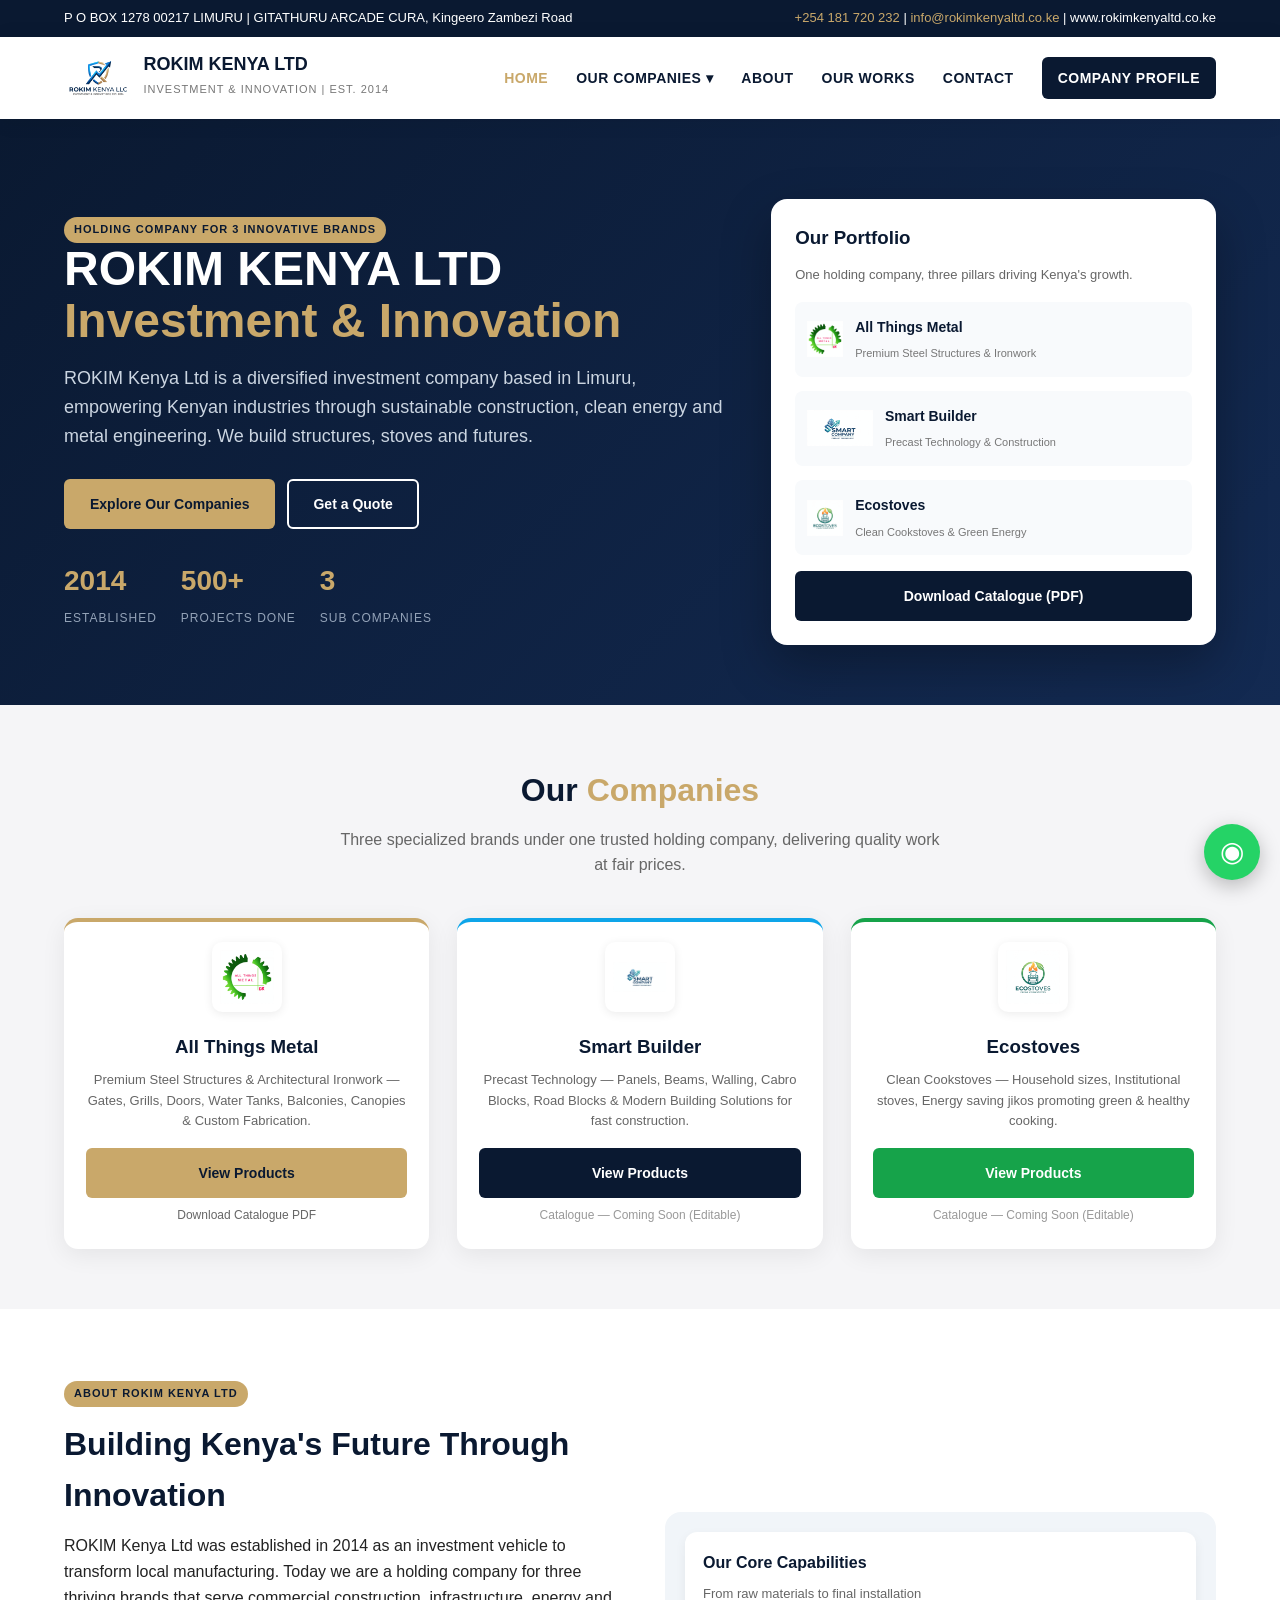
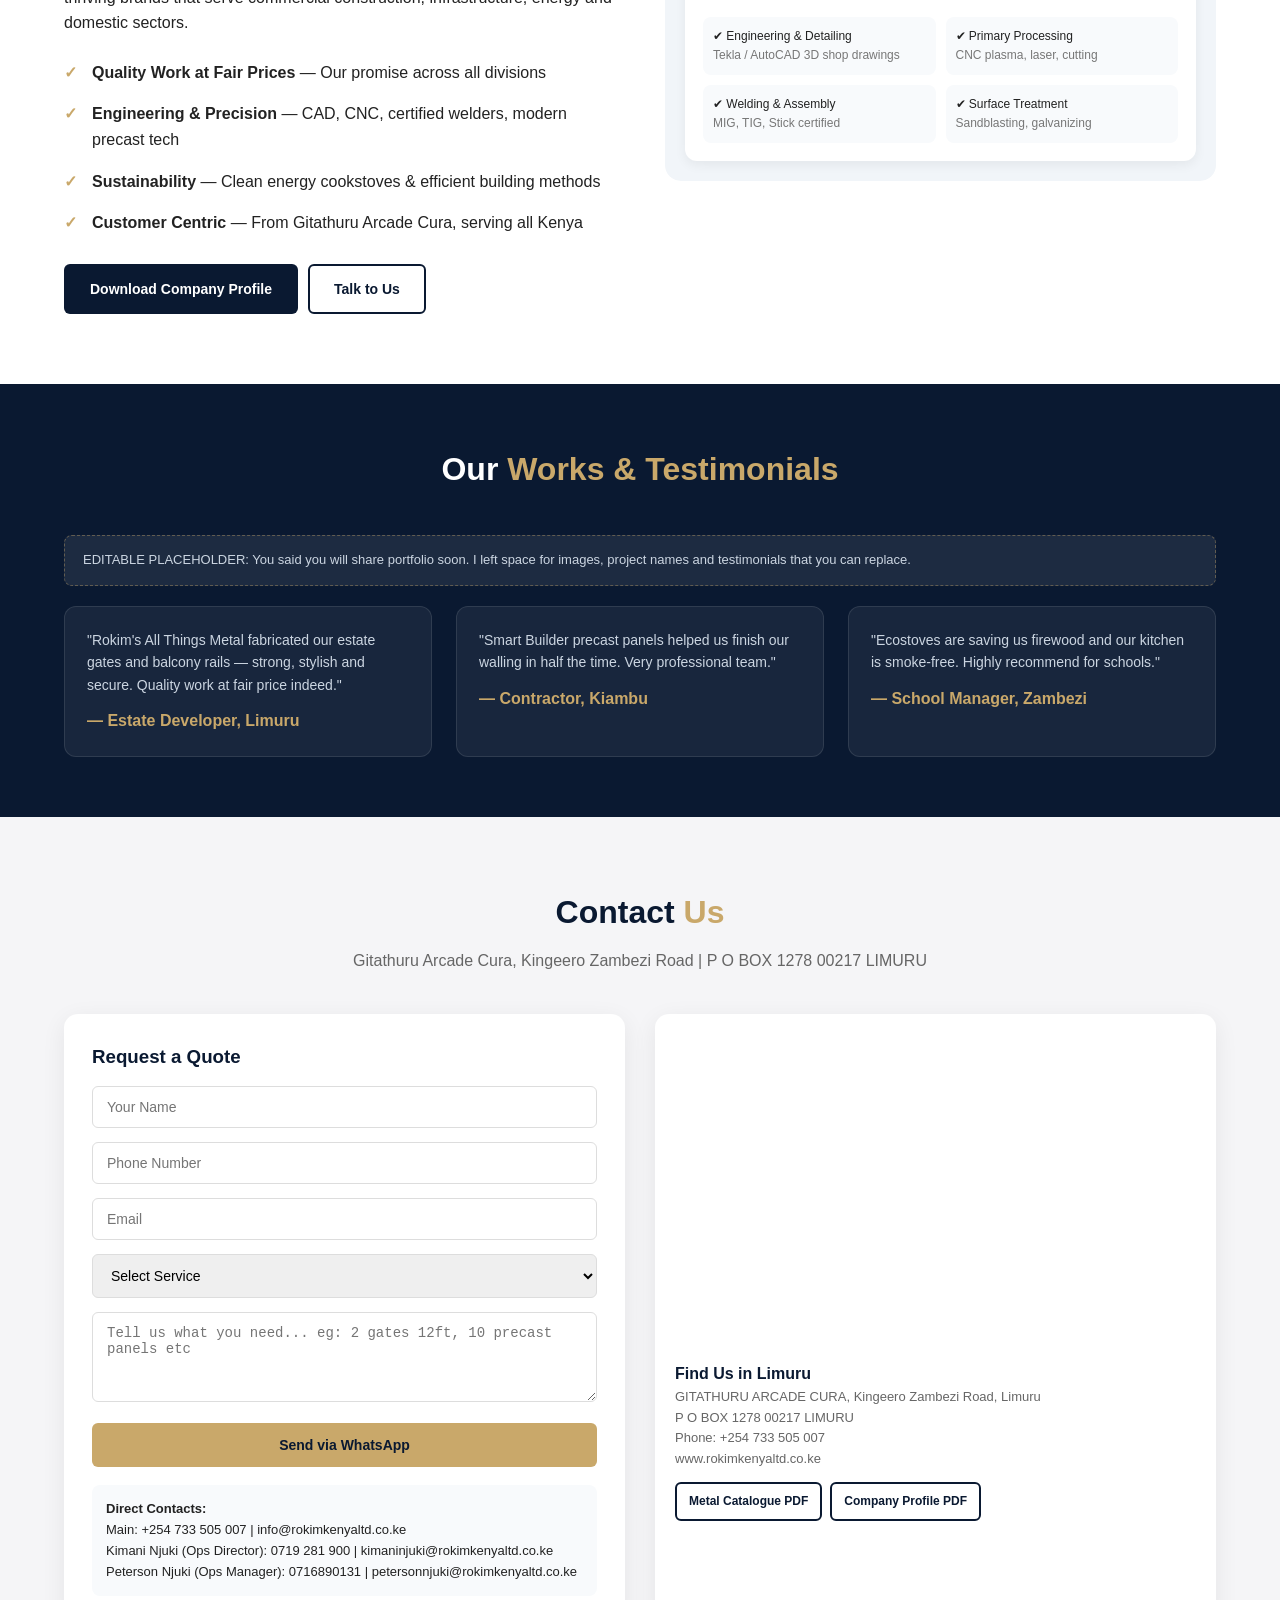
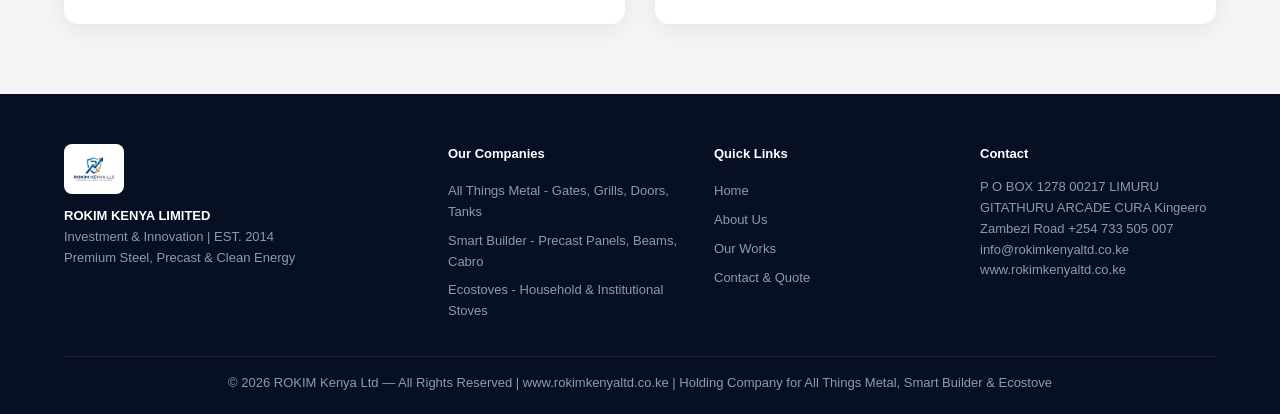
<file: index.html>
<!DOCTYPE html>
<html lang="en">
<head>
<meta charset="UTF-8">
<meta name="viewport" content="width=device-width, initial-scale=1.0">
<title>ROKIM KENYA LTD - Investment & Innovation | Holding Company</title>
<meta name="description" content="ROKIM Kenya Ltd is a diversified investment company based in Limuru, empowering Kenyan industries through sustainable construction, clean energy and metal engineering.">
<link rel="stylesheet" href="css/style.css">
</head>
<body>

<div class="top-bar">
  <div class="container">
    <div>P O BOX 1278 00217 LIMURU | GITATHURU ARCADE CURA, Kingeero Zambezi Road</div>
    <div><a href="tel:+254181720232">+254 181 720 232</a> | <a href="mailto:info@rokimkenyaltd.co.ke">info@rokimkenyaltd.co.ke</a> | www.rokimkenyaltd.co.ke</div>
  </div>
</div>

<header>
  <div class="container navbar">
    <a class="logo" href="index.html">
      <img src="assets/logos/rokim-main.png" alt="ROKIM Kenya Ltd">
      <div class="logo-text">
        <strong>ROKIM KENYA LTD</strong>
        <span>INVESTMENT & INNOVATION | EST. 2014</span>
      </div>
    </a>
    <div class="hamburger">☰</div>
    <ul class="nav-links">
      <li><a href="index.html" class="active">Home</a></li>
      <li class="dropdown"><a href="#">Our Companies ▾</a>
        <div class="dropdown-menu">
          <a href="all-things-metal.html">All Things Metal</a>
          <a href="smart-builder.html">Smart Builder - Precast</a>
          <a href="ecostoves.html">Ecostoves - Clean Energy</a>
        </div>
      </li>
      <li><a href="#about">About</a></li>
      <li><a href="#works">Our Works</a></li>
      <li><a href="#contact">Contact</a></li>
      <li><a href="assets/Rokim_Company_Profile.pdf" target="_blank" class="btn btn-navy" style="padding:8px 14px; color:#fff">Company Profile</a></li>
    </ul>
  </div>
</header>

<section class="hero">
  <div class="container hero-grid">
    <div>
      <span class="badge">Holding Company for 3 Innovative Brands</span>
      <h1>ROKIM KENYA LTD<br><span>Investment & Innovation</span></h1>
      <p>ROKIM Kenya Ltd is a diversified investment company based in Limuru, empowering Kenyan industries through sustainable construction, clean energy and metal engineering. We build structures, stoves and futures.</p>
      <div style="display:flex; gap:12px; flex-wrap:wrap">
        <a href="#companies" class="btn btn-gold">Explore Our Companies</a>
        <a href="#contact" class="btn btn-outline" style="border-color:#fff; color:#fff">Get a Quote</a>
      </div>
      <div class="hero-stats">
        <div class="stat"><strong>2014</strong><span>Established</span></div>
        <div class="stat"><strong>500+</strong><span>Projects Done</span></div>
        <div class="stat"><strong>3</strong><span>Sub Companies</span></div>
      </div>
    </div>
    <div class="hero-card">
      <h3>Our Portfolio</h3>
      <p style="font-size:13px; color:#666; margin-bottom:16px">One holding company, three pillars driving Kenya's growth.</p>
      <div style="display:flex; flex-direction:column; gap:14px">
        <div style="display:flex; align-items:center; gap:12px; background:#f8fafc; padding:12px; border-radius:8px"><img src="assets/logos/all-things-metal.png" style="height:36px"><div><strong style="font-size:14px">All Things Metal</strong><br><span style="font-size:11px; color:#777">Premium Steel Structures & Ironwork</span></div></div>
        <div style="display:flex; align-items:center; gap:12px; background:#f8fafc; padding:12px; border-radius:8px"><img src="assets/logos/smart-builder.png" style="height:36px"><div><strong style="font-size:14px">Smart Builder</strong><br><span style="font-size:11px; color:#777">Precast Technology & Construction</span></div></div>
        <div style="display:flex; align-items:center; gap:12px; background:#f8fafc; padding:12px; border-radius:8px"><img src="assets/logos/ecostoves.png" style="height:36px"><div><strong style="font-size:14px">Ecostoves</strong><br><span style="font-size:11px; color:#777">Clean Cookstoves & Green Energy</span></div></div>
      </div>
      <a href="assets/All_Things_Metal_Catalogue.pdf" target="_blank" class="btn btn-navy" style="width:100%; text-align:center; margin-top:16px">Download Catalogue (PDF)</a>
    </div>
  </div>
</section>

<section id="companies" class="companies-strip">
  <div class="container">
    <div class="section-title">
      <h2>Our <span>Companies</span></h2>
      <p>Three specialized brands under one trusted holding company, delivering quality work at fair prices.</p>
    </div>
    <div class="cards-grid">
      <div class="company-card">
        <img class="logo-thumb" src="assets/logos/all-things-metal.png" alt="All Things Metal">
        <div class="company-card-content">
          <h3>All Things Metal</h3>
          <p>Premium Steel Structures & Architectural Ironwork — Gates, Grills, Doors, Water Tanks, Balconies, Canopies & Custom Fabrication.</p>
          <a href="all-things-metal.html" class="btn btn-gold" style="margin-top:12px; width:100%">View Products</a>
          <a href="assets/All_Things_Metal_Catalogue.pdf" target="_blank" style="font-size:12px; color:#666; margin-top:8px; display:block">Download Catalogue PDF</a>
        </div>
      </div>
      <div class="company-card" style="border-top-color:#0ea5e9">
        <img class="logo-thumb" src="assets/logos/smart-builder.png" alt="Smart Builder">
        <div class="company-card-content">
          <h3>Smart Builder</h3>
          <p>Precast Technology — Panels, Beams, Walling, Cabro Blocks, Road Blocks & Modern Building Solutions for fast construction.</p>
          <a href="smart-builder.html" class="btn btn-navy" style="margin-top:12px; width:100%">View Products</a>
          <span style="font-size:12px; color:#999; margin-top:8px; display:block">Catalogue — Coming Soon (Editable)</span>
        </div>
      </div>
      <div class="company-card" style="border-top-color:#16a34a">
        <img class="logo-thumb" src="assets/logos/ecostoves.png" alt="Ecostoves">
        <div class="company-card-content">
          <h3>Ecostoves</h3>
          <p>Clean Cookstoves — Household sizes, Institutional stoves, Energy saving jikos promoting green & healthy cooking.</p>
          <a href="ecostoves.html" class="btn" style="margin-top:12px; width:100%; background:#16a34a; color:#fff">View Products</a>
          <span style="font-size:12px; color:#999; margin-top:8px; display:block">Catalogue — Coming Soon (Editable)</span>
        </div>
      </div>
    </div>
  </div>
</section>

<section id="about" class="about-section">
  <div class="container about-grid">
    <div>
      <span class="badge">About Rokim Kenya Ltd</span>
      <h2 style="font-size:32px; color:#0a1931; margin:12px 0">Building Kenya's Future Through Innovation</h2>
      <p>ROKIM Kenya Ltd was established in 2014 as an investment vehicle to transform local manufacturing. Today we are a holding company for three thriving brands that serve commercial construction, infrastructure, energy and domestic sectors.</p>
      <ul class="check-list">
        <li><strong>Quality Work at Fair Prices</strong> — Our promise across all divisions</li>
        <li><strong>Engineering & Precision</strong> — CAD, CNC, certified welders, modern precast tech</li>
        <li><strong>Sustainability</strong> — Clean energy cookstoves & efficient building methods</li>
        <li><strong>Customer Centric</strong> — From Gitathuru Arcade Cura, serving all Kenya</li>
      </ul>
      <div style="margin-top:20px; display:flex; gap:10px; flex-wrap:wrap">
        <a href="assets/Rokim_Company_Profile.pdf" target="_blank" class="btn btn-navy">Download Company Profile</a>
        <a href="#contact" class="btn btn-outline">Talk to Us</a>
      </div>
    </div>
    <div style="background:#f1f5f9; border-radius:16px; padding:20px">
      <div style="background:#fff; border-radius:12px; padding:18px; box-shadow:0 4px 12px rgba(0,0,0,0.06)">
        <h4 style="color:#0a1931">Our Core Capabilities</h4>
        <p style="font-size:13px; color:#666; margin:8px 0">From raw materials to final installation</p>
        <div style="display:grid; grid-template-columns:1fr 1fr; gap:10px; font-size:12px; margin-top:12px">
          <div style="background:#f8fafc; padding:10px; border-radius:8px">✔ Engineering & Detailing<br><span style="color:#777">Tekla / AutoCAD 3D shop drawings</span></div>
          <div style="background:#f8fafc; padding:10px; border-radius:8px">✔ Primary Processing<br><span style="color:#777">CNC plasma, laser, cutting</span></div>
          <div style="background:#f8fafc; padding:10px; border-radius:8px">✔ Welding & Assembly<br><span style="color:#777">MIG, TIG, Stick certified</span></div>
          <div style="background:#f8fafc; padding:10px; border-radius:8px">✔ Surface Treatment<br><span style="color:#777">Sandblasting, galvanizing</span></div>
        </div>
      </div>
    </div>
  </div>
</section>

<section id="works" class="testimonials">
  <div class="container">
    <div class="section-title">
      <h2 style="color:#fff">Our <span style="color:#c9a86a">Works & Testimonials</span></h2>
        </div>
    <div class="edit-note" style="background:rgba(255,255,255,0.08); border-color:rgba(201,168,106,0.4); color:#cbd5e1">EDITABLE PLACEHOLDER: You said you will share portfolio soon. I left space for images, project names and testimonials that you can replace.</div>
    <div class="testi-grid">
      <div class="testi"><p>"Rokim's All Things Metal fabricated our estate gates and balcony rails — strong, stylish and secure. Quality work at fair price indeed."</p><strong>— Estate Developer, Limuru</strong></div>
      <div class="testi"><p>"Smart Builder precast panels helped us finish our walling in half the time. Very professional team."</p><strong>— Contractor, Kiambu</strong></div>
      <div class="testi"><p>"Ecostoves are saving us firewood and our kitchen is smoke-free. Highly recommend for schools."</p><strong>— School Manager, Zambezi</strong></div>
    </div>
  </div>
</section>

<section id="contact" class="contact-section">
  <div class="container">
    <div class="section-title">
      <h2>Contact <span>Us</span></h2>
      <p>Gitathuru Arcade Cura, Kingeero Zambezi Road | P O BOX 1278 00217 LIMURU</p>
    </div>
    <div class="contact-grid">
      <div class="form-card">
        <h3 style="color:#0a1931; margin-bottom:14px">Request a Quote</h3>
        <form id="quoteForm">
          <input type="text" name="name" placeholder="Your Name" required>
          <input type="tel" name="phone" placeholder="Phone Number" required>
          <input type="email" name="email" placeholder="Email">
          <select name="service" required><option value="">Select Service</option><option>All Things Metal</option><option>Smart Builder - Precast</option><option>Ecostoves</option><option>General Inquiry</option></select>
          <textarea name="details" rows="4" placeholder="Tell us what you need... eg: 2 gates 12ft, 10 precast panels etc" required></textarea>
          <button type="submit" class="btn btn-gold" style="width:100%">Send via WhatsApp</button>
        </form>
        <div style="margin-top:18px; font-size:13px; background:#f8fafc; padding:14px; border-radius:8px">
          <strong>Direct Contacts:</strong><br>
          Main: +254 733 505 007 | info@rokimkenyaltd.co.ke<br>
          Kimani Njuki (Ops Director): 0719 281 900 | kimaninjuki@rokimkenyaltd.co.ke<br>
          Peterson Njuki (Ops Manager): 0716890131 | petersonnjuki@rokimkenyaltd.co.ke
        </div>
      </div>
      <div class="map-card">
        <iframe src="https://www.google.com/maps?q=Limuru,+Kiambu+County,+Kenya&z=13&output=embed" loading="lazy"></iframe>
        <div class="map-info">
          <h4 style="color:#0a1931">Find Us in Limuru</h4>
          <p style="font-size:13px; color:#666">GITATHURU ARCADE CURA, Kingeero Zambezi Road, Limuru<br>P O BOX 1278 00217 LIMURU<br>Phone: +254 733 505 007<br>www.rokimkenyaltd.co.ke</p>
          <div style="display:flex; gap:8px; margin-top:12px; flex-wrap:wrap">
            <a href="assets/All_Things_Metal_Catalogue.pdf" target="_blank" class="btn btn-outline" style="font-size:12px; padding:8px 12px">Metal Catalogue PDF</a>
            <a href="assets/Rokim_Company_Profile.pdf" target="_blank" class="btn btn-outline" style="font-size:12px; padding:8px 12px">Company Profile PDF</a>
          </div>
        </div>
      </div>
    </div>
  </div>
</section>

<footer>
  <div class="container">
    <div class="footer-grid">
      <div>
        <img src="assets/logos/rokim-main.png" style="height:50px; background:#fff; padding:6px; border-radius:8px; margin-bottom:12px">
        <p><strong style="color:#fff">ROKIM KENYA LIMITED</strong><br>Investment & Innovation | EST. 2014<br>Premium Steel, Precast & Clean Energy</p>
      </div>
      <div>
        <h4>Our Companies</h4>
        <a href="all-things-metal.html">All Things Metal - Gates, Grills, Doors, Tanks</a>
        <a href="smart-builder.html">Smart Builder - Precast Panels, Beams, Cabro</a>
        <a href="ecostoves.html">Ecostoves - Household & Institutional Stoves</a>
      </div>
      <div>
        <h4>Quick Links</h4>
        <a href="index.html">Home</a>
        <a href="#about">About Us</a>
        <a href="#works">Our Works</a>
        <a href="#contact">Contact & Quote</a>
      </div>
      <div>
        <h4>Contact</h4>
        <span>P O BOX 1278 00217 LIMURU</span>
        <span>GITATHURU ARCADE CURA</span>
        <span>Kingeero Zambezi Road</span>
        <span>+254 733 505 007</span>
        <span>info@rokimkenyaltd.co.ke</span>
        <span>www.rokimkenyaltd.co.ke</span>
      </div>
    </div>
    <div style="border-top:1px solid rgba(255,255,255,0.08); margin-top:30px; padding-top:16px; text-align:center">© 2026 ROKIM Kenya Ltd — All Rights Reserved | www.rokimkenyaltd.co.ke | Holding Company for All Things Metal, Smart Builder & Ecostove</div>
  </div>
</footer>

<a href="https://wa.me/254181720232?text=Hello%20Rokim%20Kenya%20Ltd,%20I%20need%20more%20info" class="whatsapp-float" target="_blank">◉</a>

<script src="js/script.js"></script>
</body>
</html>
</file>
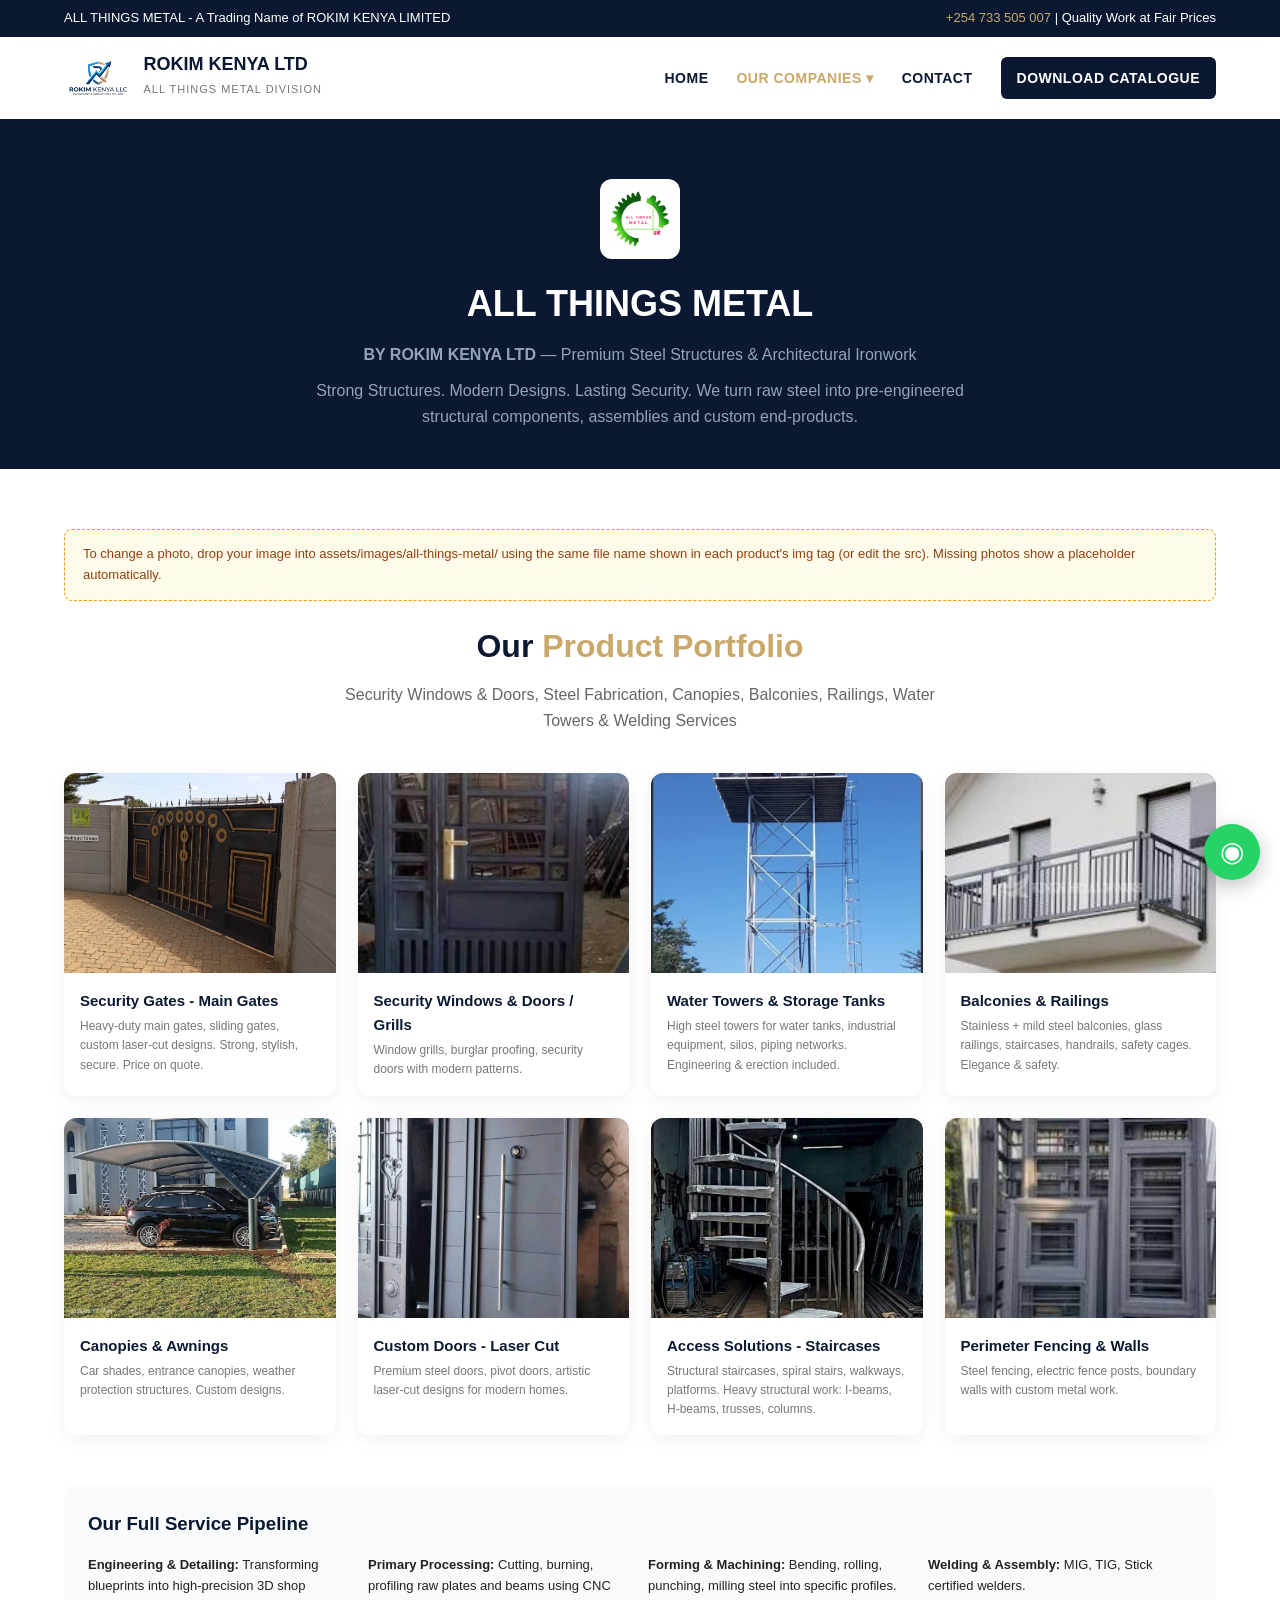
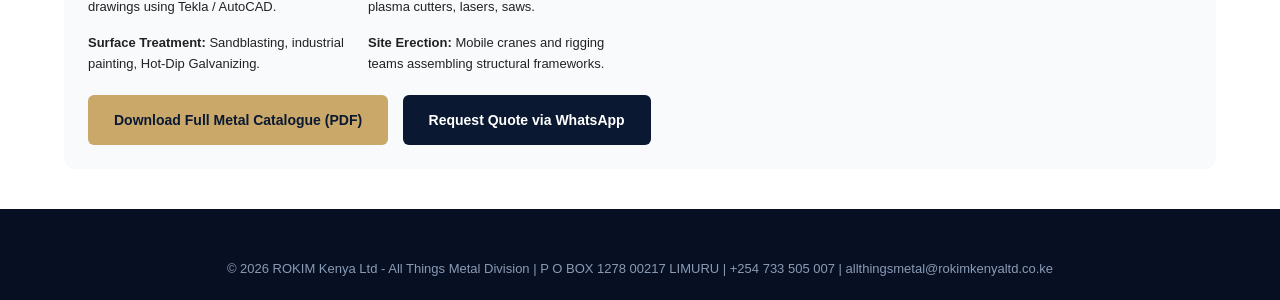
<file: all-things-metal.html>
<!DOCTYPE html>
<html lang="en">
<head>
<meta charset="UTF-8">
<meta name="viewport" content="width=device-width, initial-scale=1.0">
<title>All Things Metal by ROKIM Kenya Ltd - Premium Steel Structures</title>
<link rel="stylesheet" href="css/style.css">
</head>
<body>
<div class="top-bar"><div class="container"><div>ALL THINGS METAL - A Trading Name of ROKIM KENYA LIMITED</div><div><a href="tel:+254733505007">+254 733 505 007</a> | Quality Work at Fair Prices</div></div></div>
<header>
  <div class="container navbar">
    <a class="logo" href="index.html"><img src="assets/logos/rokim-main.png"><div class="logo-text"><strong>ROKIM KENYA LTD</strong><span>ALL THINGS METAL DIVISION</span></div></a>
    <div class="hamburger">☰</div>
    <ul class="nav-links">
      <li><a href="index.html">Home</a></li>
      <li class="dropdown"><a href="#" class="active">Our Companies ▾</a><div class="dropdown-menu"><a href="all-things-metal.html" class="active">All Things Metal</a><a href="smart-builder.html">Smart Builder</a><a href="ecostoves.html">Ecostoves</a></div></li>
      <li><a href="index.html#contact">Contact</a></li>
      <li><a href="assets/All_Things_Metal_Catalogue.pdf" target="_blank" class="btn btn-navy" style="padding:8px 14px; color:#fff">Download Catalogue</a></li>
    </ul>
  </div>
</header>

<div class="page-hero">
  <div class="container">
    <img src="assets/logos/all-things-metal.png" style="height:80px; margin:0 auto 16px; background:#fff; padding:8px; border-radius:12px">
    <h1>ALL THINGS METAL</h1>
    <p><strong>BY ROKIM KENYA LTD</strong> — Premium Steel Structures & Architectural Ironwork</p>
    <p>Strong Structures. Modern Designs. Lasting Security. We turn raw steel into pre-engineered structural components, assemblies and custom end-products.</p>
  </div>
</div>

<div class="container" style="padding:40px 0">
  <div class="edit-note">To change a photo, drop your image into assets/images/all-things-metal/ using the same file name shown in each product's img tag (or edit the src). Missing photos show a placeholder automatically.</div>

  <div class="section-title">
    <h2>Our <span>Product Portfolio</span></h2>
    <p>Security Windows & Doors, Steel Fabrication, Canopies, Balconies, Railings, Water Towers & Welding Services</p>
  </div>

  <div class="catalog-grid">
    <div class="catalog-item"><img src="assets/images/Photos_All_Things_Metal/gates.jpg" alt="Security Gates - Main Gates" loading="lazy"><div class="catalog-item-content"><h4>Security Gates - Main Gates</h4><p>Heavy-duty main gates, sliding gates, custom laser-cut designs. Strong, stylish, secure. Price on quote.</p></div></div>
    <div class="catalog-item"><img src="assets/images/Photos_All_Things_Metal/669bcd5d-7ff8-400c-b769-69fda9e98157.jpg" alt="Security Windows & Doors / Grills" loading="lazy"><div class="catalog-item-content"><h4>Security Windows & Doors / Grills</h4><p>Window grills, burglar proofing, security doors with modern patterns.</p></div></div>
    <div class="catalog-item"><img src="assets/images/Photos_All_Things_Metal/water-towers.jpg" alt="Water Towers & Storage Tanks" loading="lazy"><div class="catalog-item-content"><h4>Water Towers & Storage Tanks</h4><p>High steel towers for water tanks, industrial equipment, silos, piping networks. Engineering & erection included.</p></div></div>
    <div class="catalog-item"><img src="assets/images/Photos_All_Things_Metal/1.jpg" alt="Balconies & Railings" loading="lazy"><div class="catalog-item-content"><h4>Balconies & Railings</h4><p>Stainless + mild steel balconies, glass railings, staircases, handrails, safety cages. Elegance & safety.</p></div></div>
    <div class="catalog-item"><img src="assets/images/Photos_All_Things_Metal/canopy.jpg" alt="Canopies & Awnings" loading="lazy"><div class="catalog-item-content"><h4>Canopies & Awnings</h4><p>Car shades, entrance canopies, weather protection structures. Custom designs.</p></div></div>
    <div class="catalog-item"><img src="assets/images/Photos_All_Things_Metal/68e073e4-eb4b-4693-a5d5-91b651e0150f.jpg" alt="Custom Doors - Laser Cut" loading="lazy"><div class="catalog-item-content"><h4>Custom Doors - Laser Cut</h4><p>Premium steel doors, pivot doors, artistic laser-cut designs for modern homes.</p></div></div>
    <div class="catalog-item"><img src="assets/images/Photos_All_Things_Metal/stairs.jpg" alt="Access Solutions - Staircases" loading="lazy"><div class="catalog-item-content"><h4>Access Solutions - Staircases</h4><p>Structural staircases, spiral stairs, walkways, platforms. Heavy structural work: I-beams, H-beams, trusses, columns.</p></div></div>
    <div class="catalog-item"><img src="assets/images/Photos_All_Things_Metal/2.jpg" alt="Perimeter Fencing & Walls" loading="lazy"><div class="catalog-item-content"><h4>Perimeter Fencing & Walls</h4><p>Steel fencing, electric fence posts, boundary walls with custom metal work.</p></div></div>
  </div>

  <div style="margin-top:50px; background:#f8fafc; padding:24px; border-radius:12px">
    <h3 style="color:#0a1931">Our Full Service Pipeline</h3>
    <div style="display:grid; grid-template-columns:repeat(auto-fit,minmax(220px,1fr)); gap:16px; margin-top:16px; font-size:13px">
      <div><strong>Engineering & Detailing:</strong> Transforming blueprints into high-precision 3D shop drawings using Tekla / AutoCAD.</div>
      <div><strong>Primary Processing:</strong> Cutting, burning, profiling raw plates and beams using CNC plasma cutters, lasers, saws.</div>
      <div><strong>Forming & Machining:</strong> Bending, rolling, punching, milling steel into specific profiles.</div>
      <div><strong>Welding & Assembly:</strong> MIG, TIG, Stick certified welders.</div>
      <div><strong>Surface Treatment:</strong> Sandblasting, industrial painting, Hot-Dip Galvanizing.</div>
      <div><strong>Site Erection:</strong> Mobile cranes and rigging teams assembling structural frameworks.</div>
    </div>
    <div style="margin-top:20px">
      <a href="assets/All_Things_Metal_Catalogue.pdf" target="_blank" class="btn btn-gold">Download Full Metal Catalogue (PDF)</a>
      <a href="https://wa.me/254733505007?text=Hello%20All%20Things%20Metal,%20I%20need%20quote%20for" target="_blank" class="btn btn-navy" style="margin-left:10px">Request Quote via WhatsApp</a>
    </div>
  </div>
</div>

<footer><div class="container"><div style="text-align:center">© 2026 ROKIM Kenya Ltd - All Things Metal Division | P O BOX 1278 00217 LIMURU | +254 733 505 007 | allthingsmetal@rokimkenyaltd.co.ke</div></div></footer>
<a href="https://wa.me/254733505007" class="whatsapp-float" target="_blank">◉</a>
<script src="js/script.js"></script>
</body>
</html>
</file>
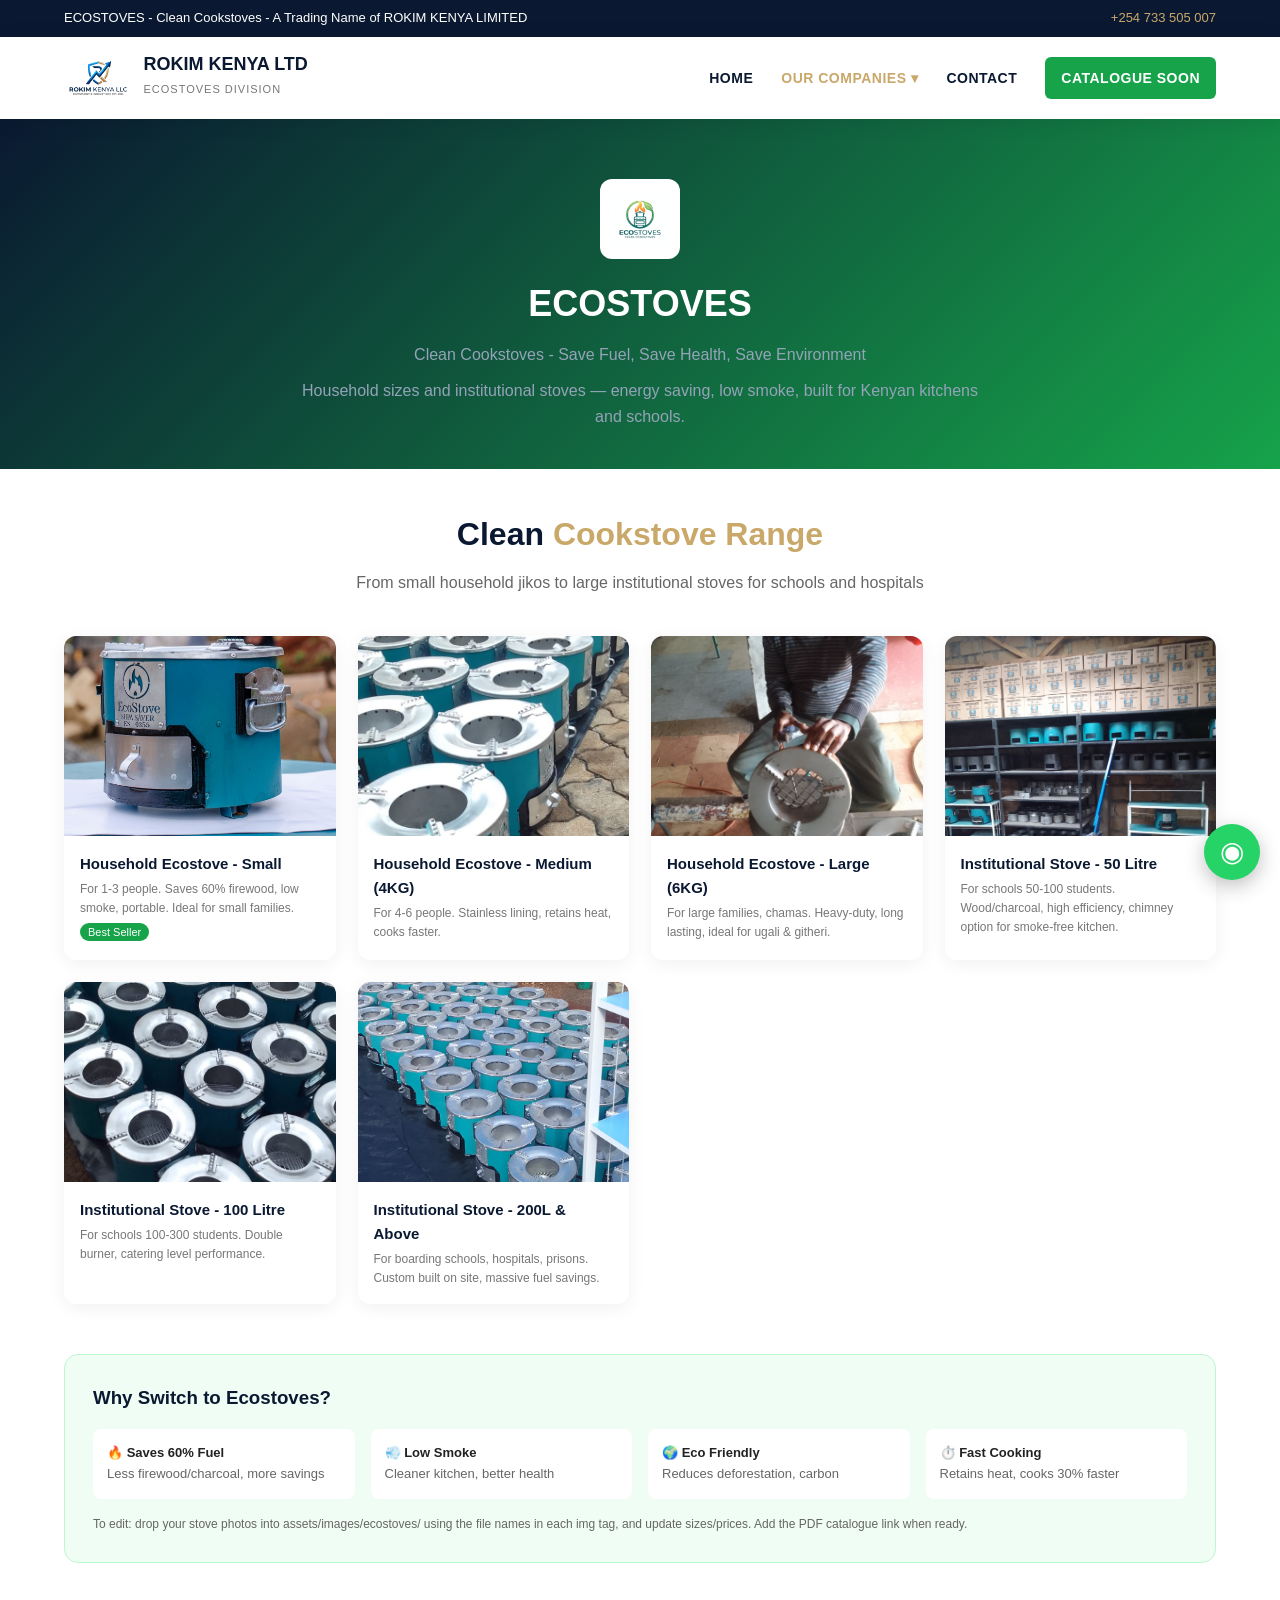
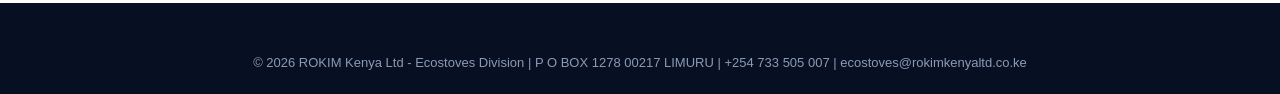
<file: ecostoves.html>
<!DOCTYPE html>
<html lang="en">
<head>
<meta charset="UTF-8">
<meta name="viewport" content="width=device-width, initial-scale=1.0">
<title>Ecostoves - Clean Cookstoves by ROKIM Kenya Ltd</title>
<link rel="stylesheet" href="css/style.css">
</head>
<body>
<div class="top-bar"><div class="container"><div>ECOSTOVES - Clean Cookstoves - A Trading Name of ROKIM KENYA LIMITED</div><div><a href="tel:+254733505007">+254 733 505 007</a></div></div></div>
<header>
  <div class="container navbar">
    <a class="logo" href="index.html"><img src="assets/logos/rokim-main.png"><div class="logo-text"><strong>ROKIM KENYA LTD</strong><span>ECOSTOVES DIVISION</span></div></a>
    <div class="hamburger">☰</div>
    <ul class="nav-links">
      <li><a href="index.html">Home</a></li>
      <li class="dropdown"><a href="#" class="active">Our Companies ▾</a><div class="dropdown-menu"><a href="all-things-metal.html">All Things Metal</a><a href="smart-builder.html">Smart Builder</a><a href="ecostoves.html" class="active">Ecostoves</a></div></li>
      <li><a href="index.html#contact">Contact</a></li>
      <li><a href="#" onclick="downloadPlaceholder('Ecostove')" class="btn" style="padding:8px 14px; background:#16a34a; color:#fff">Catalogue Soon</a></li>
    </ul>
  </div>
</header>

<div class="page-hero" style="background:linear-gradient(135deg,#0a1931,#16a34a)">
  <div class="container">
    <img src="assets/logos/ecostoves.png" style="height:80px; margin:0 auto 16px; background:#fff; padding:8px; border-radius:12px">
    <h1>ECOSTOVES</h1>
    <p>Clean Cookstoves - Save Fuel, Save Health, Save Environment</p>
    <p>Household sizes and institutional stoves — energy saving, low smoke, built for Kenyan kitchens and schools.</p>
  </div>
</div>

<div class="container" style="padding:40px 0">
 
  <div class="section-title">
    <h2>Clean <span>Cookstove Range</span></h2>
    <p>From small household jikos to large institutional stoves for schools and hospitals</p>
  </div>

  <div class="catalog-grid">
    <div class="catalog-item"><img src="assets/images/Photos_Ecostove/ecostove 1.jpg" alt="Household Ecostove - Small (2KG)" loading="lazy" data-fallback="eco"><div class="catalog-item-content"><h4>Household Ecostove - Small </h4><p>For 1-3 people. Saves 60% firewood, low smoke, portable. Ideal for small families.</p><span style="font-size:11px; background:#16a34a; color:#fff; padding:3px 8px; border-radius:10px">Best Seller</span></div></div>
    <div class="catalog-item"><img src="assets/images/Photos_Ecostove/ecostoves 2.jpg" alt="Household Ecostove - Medium (4KG)" loading="lazy" data-fallback="eco"><div class="catalog-item-content"><h4>Household Ecostove - Medium (4KG)</h4><p>For 4-6 people. Stainless lining, retains heat, cooks faster.</p></div></div>
    <div class="catalog-item"><img src="assets/images/Photos_Ecostove/worker 2.jpg" alt="Household Ecostove - Large (6KG)" loading="lazy" data-fallback="eco"><div class="catalog-item-content"><h4>Household Ecostove - Large (6KG)</h4><p>For large families, chamas. Heavy-duty, long lasting, ideal for ugali & githeri.</p></div></div>
    <div class="catalog-item"><img src="assets/images/Photos_Ecostove/workshop shelf.jpg" alt="Institutional Stove - 50 Litre" loading="lazy" data-fallback="inst"><div class="catalog-item-content"><h4>Institutional Stove - 50 Litre</h4><p>For schools 50-100 students. Wood/charcoal, high efficiency, chimney option for smoke-free kitchen.</p></div></div>
    <div class="catalog-item"><img src="assets/images/Photos_Ecostove/mass ecostoves.jpg" alt="Institutional Stove - 100 Litre" loading="lazy" data-fallback="inst"><div class="catalog-item-content"><h4>Institutional Stove - 100 Litre</h4><p>For schools 100-300 students. Double burner, catering level performance.</p></div></div>
    <div class="catalog-item"><img src="assets/images/Photos_Ecostove/Ecomoto production.jpg" alt="Institutional Stove - 200L & Above" loading="lazy" data-fallback="inst"><div class="catalog-item-content"><h4>Institutional Stove - 200L & Above</h4><p>For boarding schools, hospitals, prisons. Custom built on site, massive fuel savings.</p></div></div>
  </div>

  <div style="margin-top:50px; background:#f0fdf4; padding:28px; border-radius:14px; border:1px solid #bbf7d0">
    <h3 style="color:#0a1931">Why Switch to Ecostoves?</h3>
    <div style="display:grid; grid-template-columns:repeat(auto-fit,minmax(200px,1fr)); gap:16px; margin-top:16px; font-size:13px">
      <div style="background:#fff; padding:14px; border-radius:8px">🔥 <strong>Saves 60% Fuel</strong><br><span style="color:#666">Less firewood/charcoal, more savings</span></div>
      <div style="background:#fff; padding:14px; border-radius:8px">💨 <strong>Low Smoke</strong><br><span style="color:#666">Cleaner kitchen, better health</span></div>
      <div style="background:#fff; padding:14px; border-radius:8px">🌍 <strong>Eco Friendly</strong><br><span style="color:#666">Reduces deforestation, carbon</span></div>
      <div style="background:#fff; padding:14px; border-radius:8px">⏱️ <strong>Fast Cooking</strong><br><span style="color:#666">Retains heat, cooks 30% faster</span></div>
    </div>
    <p style="font-size:12px; margin-top:16px; color:#666">To edit: drop your stove photos into assets/images/ecostoves/ using the file names in each img tag, and update sizes/prices. Add the PDF catalogue link when ready.</p>
  </div>
</div>

<footer><div class="container"><div style="text-align:center">© 2026 ROKIM Kenya Ltd - Ecostoves Division | P O BOX 1278 00217 LIMURU | +254 733 505 007 | ecostoves@rokimkenyaltd.co.ke</div></div></footer>
<a href="https://wa.me/254733505007" class="whatsapp-float" target="_blank">◉</a>
<script src="js/script.js"></script>
</body>
</html>
</file>
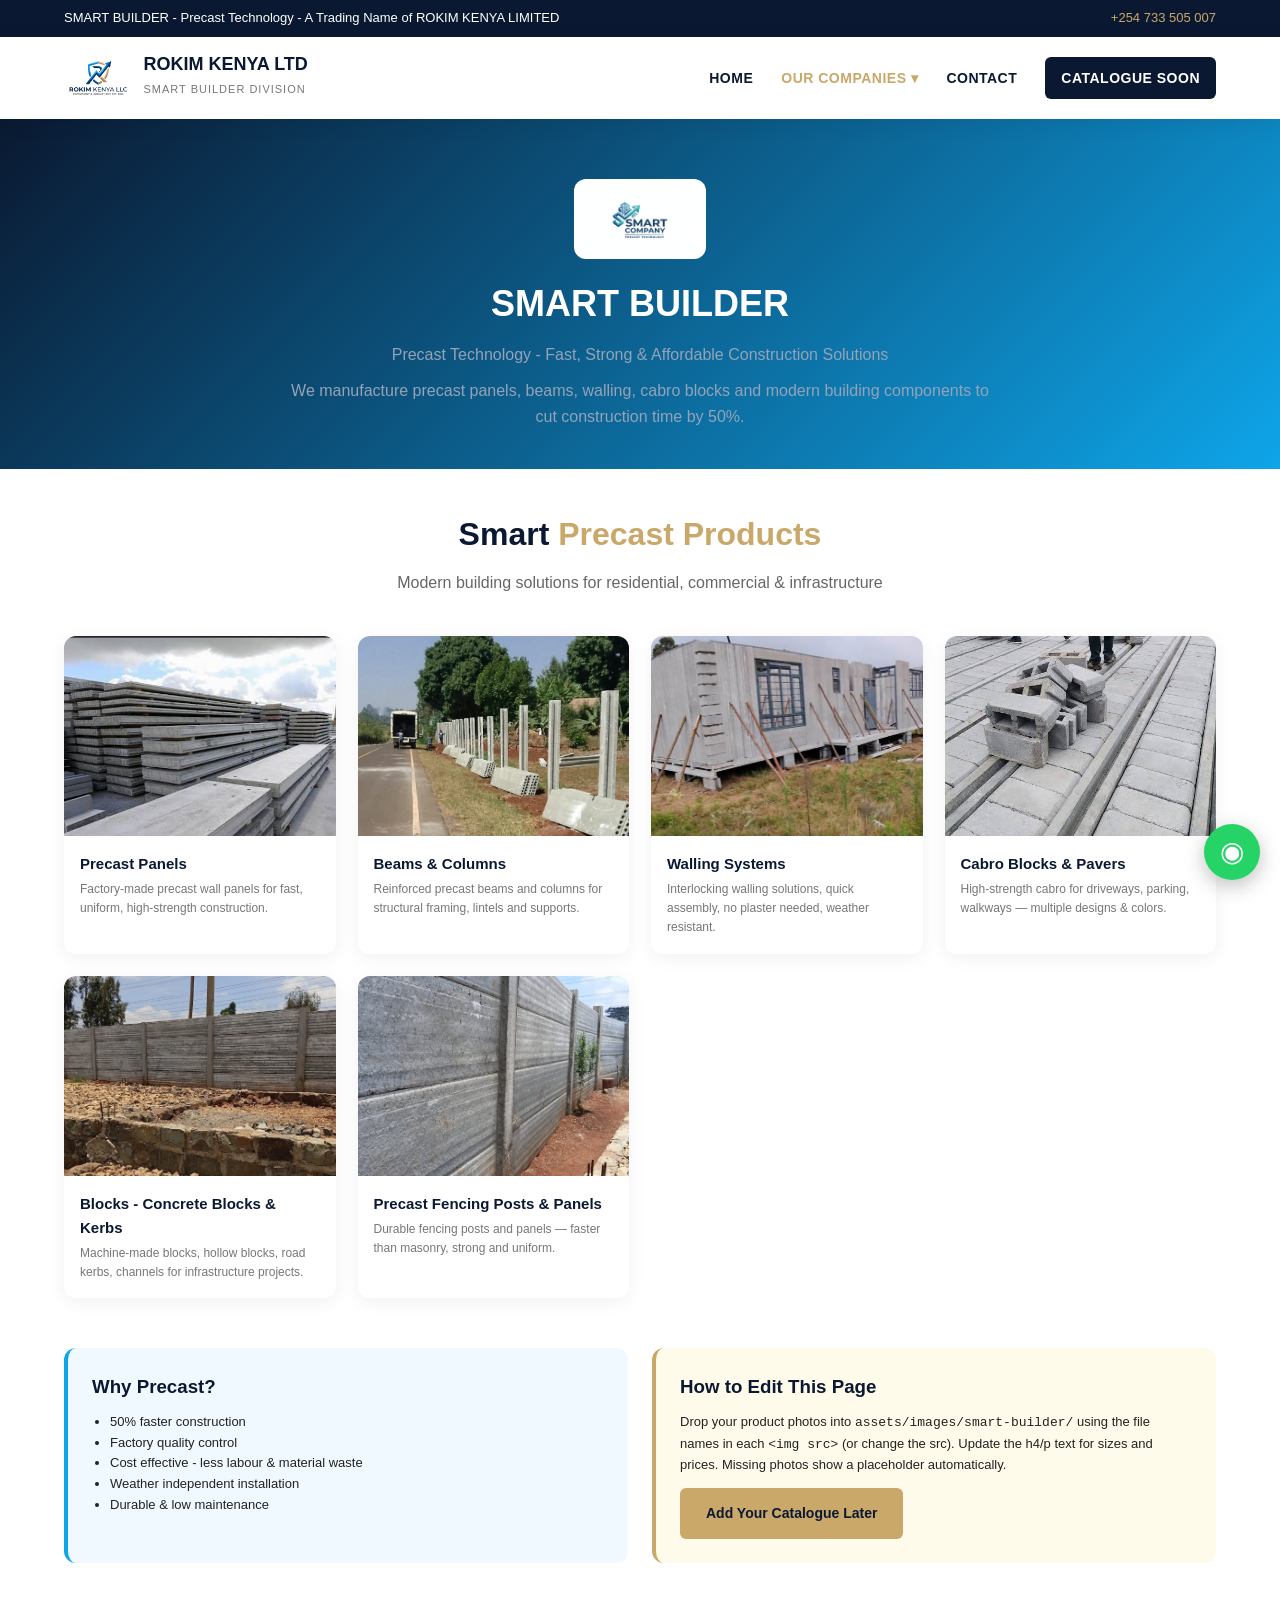
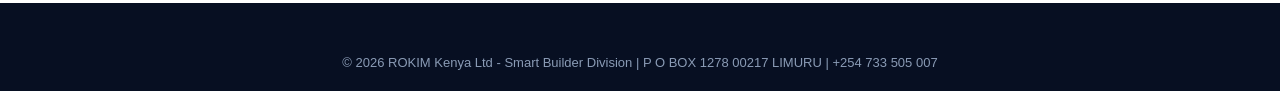
<file: smart-builder.html>
<!DOCTYPE html>
<html lang="en">
<head>
<meta charset="UTF-8">
<meta name="viewport" content="width=device-width, initial-scale=1.0">
<title>Smart Builder - Precast Technology by ROKIM Kenya Ltd</title>
<link rel="stylesheet" href="css/style.css">
</head>
<body>
<div class="top-bar"><div class="container"><div>SMART BUILDER - Precast Technology - A Trading Name of ROKIM KENYA LIMITED</div><div><a href="tel:+254733505007">+254 733 505 007</a></div></div></div>
<header>
  <div class="container navbar">
    <a class="logo" href="index.html"><img src="assets/logos/rokim-main.png"><div class="logo-text"><strong>ROKIM KENYA LTD</strong><span>SMART BUILDER DIVISION</span></div></a>
    <div class="hamburger">☰</div>
    <ul class="nav-links">
      <li><a href="index.html">Home</a></li>
      <li class="dropdown"><a href="#" class="active">Our Companies ▾</a><div class="dropdown-menu"><a href="all-things-metal.html">All Things Metal</a><a href="smart-builder.html" class="active">Smart Builder</a><a href="ecostoves.html">Ecostoves</a></div></li>
      <li><a href="index.html#contact">Contact</a></li>
      <li><a href="#" onclick="downloadPlaceholder('Smart Builder')" class="btn btn-navy" style="padding:8px 14px; color:#fff">Catalogue Soon</a></li>
    </ul>
  </div>
</header>

<div class="page-hero" style="background:linear-gradient(135deg,#0a1931,#0ea5e9)">
  <div class="container">
    <img src="assets/logos/smart-builder.png" style="height:80px; margin:0 auto 16px; background:#fff; padding:8px; border-radius:12px">
    <h1>SMART BUILDER</h1>
    <p>Precast Technology - Fast, Strong & Affordable Construction Solutions</p>
    <p>We manufacture precast panels, beams, walling, cabro blocks and modern building components to cut construction time by 50%.</p>
  </div>
</div>

<div class="container" style="padding:40px 0">
 
  <div class="section-title">
    <h2>Smart <span>Precast Products</span></h2>
    <p>Modern building solutions for residential, commercial & infrastructure</p>
  </div>

  <div class="catalog-grid">
    <div class="catalog-item"><img src="assets/images/Photos_Smart_Builder/3c183278-f25e-4da3-b94a-e04a8f227efd.jpg" alt="Precast Panels" loading="lazy"><div class="catalog-item-content"><h4>Precast Panels</h4><p>Factory-made precast wall panels for fast, uniform, high-strength construction.</p></div></div>
    <div class="catalog-item"><img src="assets/images/Photos_Smart_Builder/96f5a83a-f9d2-4a6a-a52d-10a2ca606ed2.jpg" alt="Beams & Columns" loading="lazy"><div class="catalog-item-content"><h4>Beams & Columns</h4><p>Reinforced precast beams and columns for structural framing, lintels and supports.</p></div></div>
    <div class="catalog-item"><img src="assets/images/Photos_Smart_Builder/36910736-0346-4c9e-b30b-18cf81286e12.jpg" alt="Walling Systems" loading="lazy"><div class="catalog-item-content"><h4>Walling Systems</h4><p>Interlocking walling solutions, quick assembly, no plaster needed, weather resistant.</p></div></div>
    <div class="catalog-item"><img src="assets/images/Photos_Smart_Builder/G.jpg" alt="Cabro Blocks & Pavers" loading="lazy"><div class="catalog-item-content"><h4>Cabro Blocks & Pavers</h4><p>High-strength cabro for driveways, parking, walkways — multiple designs & colors.</p></div></div>
    <div class="catalog-item"><img src="assets/images/Photos_Smart_Builder/2d73fbbc-75d6-4029-bd2d-1e34a46dddc1.jpg" alt="Blocks - Concrete Blocks & Kerbs" loading="lazy"><div class="catalog-item-content"><h4>Blocks - Concrete Blocks & Kerbs</h4><p>Machine-made blocks, hollow blocks, road kerbs, channels for infrastructure projects.</p></div></div>
    <div class="catalog-item"><img src="assets/images/Photos_Smart_Builder/fd244fa4-da45-40a7-9b51-cb808cfca8ca.jpg" alt="Precast Fencing Posts & Panels" loading="lazy"><div class="catalog-item-content"><h4>Precast Fencing Posts & Panels</h4><p>Durable fencing posts and panels — faster than masonry, strong and uniform.</p></div></div>
  </div>

  <div style="margin-top:50px; display:grid; grid-template-columns:1fr 1fr; gap:24px">
    <div style="background:#f0f9ff; padding:24px; border-radius:12px; border-left:4px solid #0ea5e9">
      <h3 style="color:#0a1931">Why Precast?</h3>
      <ul style="font-size:13px; margin-top:10px; list-style:disc; padding-left:18px">
        <li>50% faster construction</li>
        <li>Factory quality control</li>
        <li>Cost effective - less labour & material waste</li>
        <li>Weather independent installation</li>
        <li>Durable & low maintenance</li>
      </ul>
    </div>
    <div style="background:#fffbeb; padding:24px; border-radius:12px; border-left:4px solid #c9a86a">
      <h3 style="color:#0a1931">How to Edit This Page</h3>
      <p style="font-size:13px; margin-top:10px">Drop your product photos into <code>assets/images/smart-builder/</code> using the file names in each <code>&lt;img src&gt;</code> (or change the src). Update the h4/p text for sizes and prices. Missing photos show a placeholder automatically.</p>
      <a href="#" onclick="downloadPlaceholder('Smart Builder')" class="btn btn-gold" style="margin-top:12px">Add Your Catalogue Later</a>
    </div>
  </div>
</div>

<footer><div class="container"><div style="text-align:center">© 2026 ROKIM Kenya Ltd - Smart Builder Division | P O BOX 1278 00217 LIMURU | +254 733 505 007</div></div></footer>
<a href="https://wa.me/254733505007" class="whatsapp-float" target="_blank">◉</a>
<script src="js/script.js"></script>
</body>
</html>
</file>
<file: css/style.css>
:root{
--navy:#0a1931;
--navy-light:#132a52;
--gold:#c9a86a;
--gold-dark:#a68b55;
--white:#ffffff;
--gray:#f5f5f7;
--text:#222;
--green-eco:#0d6a3d;
}
*{margin:0;padding:0;box-sizing:border-box}
body{font-family:'Inter',Segoe UI, Roboto, sans-serif; color:var(--text); line-height:1.6; background:var(--white)}
a{text-decoration:none}
img{max-width:100%; display:block}
.container{width:90%; max-width:1200px; margin:0 auto}
.top-bar{background:var(--navy); color:#fff; font-size:13px; padding:8px 0}
.top-bar .container{display:flex; justify-content:space-between; flex-wrap:wrap; gap:10px}
.top-bar a{color:var(--gold)}
header{position:sticky; top:0; z-index:1000; background:#fff; box-shadow:0 2px 20px rgba(0,0,0,0.08)}
.navbar{display:flex; align-items:center; justify-content:space-between; padding:14px 0}
.logo{display:flex; align-items:center; gap:12px}
.logo img{height:54px}
.logo-text strong{display:block; color:var(--navy); font-size:18px; line-height:1.1}
.logo-text span{font-size:11px; color:#777; letter-spacing:1px}
.nav-links{display:flex; gap:28px; list-style:none; align-items:center}
.nav-links a{color:var(--navy); font-weight:600; font-size:14px; text-transform:uppercase; letter-spacing:0.5px}
.nav-links a:hover, .nav-links a.active{color:var(--gold)}
.dropdown{position:relative}
.dropdown-menu{position:absolute; top:100%; left:0; background:#fff; box-shadow:0 10px 30px rgba(0,0,0,0.15); border-radius:8px; min-width:220px; padding:10px 0; display:none}
.dropdown:hover .dropdown-menu{display:block}
.dropdown-menu a{display:block; padding:10px 18px; font-size:13px; text-transform:none}
.dropdown-menu a:hover{background:var(--gray)}
.hamburger{display:none; font-size:24px; cursor:pointer; color:var(--navy)}
.btn{display:inline-block; padding:12px 24px; border-radius:6px; font-weight:700; font-size:14px; transition:.2s; border:2px solid transparent}
.btn-gold{background:var(--gold); color:var(--navy)}
.btn-gold:hover{background:var(--gold-dark)}
.btn-navy{background:var(--navy); color:#fff}
.btn-navy:hover{background:var(--navy-light)}
.btn-outline{border-color:var(--navy); color:var(--navy)}
.btn-outline:hover{background:var(--navy); color:#fff}
.hero{position:relative; background:linear-gradient(135deg, var(--navy) 0%, var(--navy-light) 100%); color:#fff; padding:80px 0 60px; overflow:hidden}
.hero-grid{display:grid; grid-template-columns:1.2fr 0.8fr; gap:40px; align-items:center}
.hero h1{font-size:48px; line-height:1.1; margin-bottom:16px}
.hero h1 span{color:var(--gold)}
.hero p{color:#cbd5e1; font-size:18px; margin-bottom:28px}
.hero-stats{display:flex; gap:24px; margin-top:30px}
.stat strong{font-size:28px; color:var(--gold); display:block}
.stat span{font-size:12px; text-transform:uppercase; letter-spacing:1px; color:#94a3b8}
.hero-card{background:#fff; border-radius:16px; padding:24px; color:var(--navy); box-shadow:0 20px 50px rgba(0,0,0,0.3)}
.hero-card h3{margin-bottom:12px}
.companies-strip{padding:60px 0; background:var(--gray)}
.section-title{text-align:center; margin-bottom:40px}
.section-title h2{font-size:32px; color:var(--navy)}
.section-title h2 span{color:var(--gold)}
.section-title p{color:#666; max-width:600px; margin:10px auto 0}
.cards-grid{display:grid; grid-template-columns:repeat(3,1fr); gap:28px}
.company-card{background:#fff; border-radius:14px; overflow:hidden; box-shadow:0 6px 24px rgba(0,0,0,0.07); transition:.3s; border-top:4px solid var(--gold)}
.company-card:hover{transform:translateY(-6px); box-shadow:0 16px 40px rgba(0,0,0,0.12)}
.company-card img.logo-thumb{height:70px; width:70px; object-fit:contain; margin:20px auto 0; background:#fff; padding:8px; border-radius:10px; box-shadow:0 2px 10px rgba(0,0,0,0.08)}
.company-card-content{padding:20px 22px 24px; text-align:center}
.company-card-content h3{color:var(--navy); margin-bottom:8px}
.company-card-content p{font-size:13px; color:#666; min-height:66px}
.catalog-grid{display:grid; grid-template-columns:repeat(auto-fill, minmax(260px,1fr)); gap:22px}
.catalog-item{background:#fff; border-radius:12px; overflow:hidden; box-shadow:0 4px 18px rgba(0,0,0,0.06)}
.catalog-item{transition:.3s}
.catalog-item:hover{transform:translateY(-4px); box-shadow:0 12px 30px rgba(0,0,0,0.12)}
.catalog-item img{width:100%; height:200px; object-fit:cover; display:block; background:linear-gradient(135deg,#e2e8f0,#f1f5f9); transition:transform .4s}
.catalog-item{position:relative}
.catalog-item:hover img{transform:scale(1.04)}
.catalog-item .ph{height:180px; background:linear-gradient(135deg,#e2e8f0,#f1f5f9); display:flex; align-items:center; justify-content:center; color:#94a3b8; font-weight:700; font-size:13px; text-transform:uppercase; letter-spacing:1px}
.ph.eco{background:linear-gradient(135deg,#dcfce7,#bbf7d0)}
.ph.inst{background:linear-gradient(135deg,#fef9c3,#fde68a)}
.ph{text-align:center; padding:10px}
.catalog-item-content{padding:16px}
.catalog-item-content h4{color:var(--navy); font-size:15px; margin-bottom:4px}
.catalog-item-content p{font-size:12px; color:#777}
.about-section{padding:70px 0}
.about-grid{display:grid; grid-template-columns:1fr 1fr; gap:50px; align-items:center}
.check-list{list-style:none; margin-top:16px}
.check-list li{padding:8px 0; padding-left:28px; position:relative}
.check-list li::before{content:'✓'; position:absolute; left:0; top:8px; color:var(--gold); font-weight:900}
.testimonials{background:var(--navy); color:#fff; padding:60px 0}
.testi-grid{display:grid; grid-template-columns:repeat(3,1fr); gap:24px}
.testi{background:rgba(255,255,255,0.06); padding:22px; border-radius:12px; border:1px solid rgba(255,255,255,0.1)}
.testi p{font-size:14px; color:#cbd5e1}
.testi strong{color:var(--gold); display:block; margin-top:12px}
.contact-section{padding:70px 0; background:var(--gray)}
.contact-grid{display:grid; grid-template-columns:1fr 1fr; gap:30px}
.form-card{background:#fff; padding:28px; border-radius:14px; box-shadow:0 6px 24px rgba(0,0,0,0.07)}
.form-card input, .form-card textarea, .form-card select{width:100%; padding:12px 14px; border:1px solid #ddd; border-radius:6px; margin-bottom:14px; font-size:14px}
.map-card{border-radius:14px; overflow:hidden; box-shadow:0 6px 24px rgba(0,0,0,0.07); background:#fff}
.map-card iframe{width:100%; height:320px; border:0}
.map-info{padding:20px}
.whatsapp-float{position:fixed; bottom:20px; right:20px; background:#25D366; color:#fff; width:56px; height:56px; border-radius:50%; display:flex; align-items:center; justify-content:center; font-size:28px; box-shadow:0 6px 20px rgba(0,0,0,0.25); z-index:999}
footer{background:#070f22; color:#8a9bb5; padding:50px 0 20px; font-size:13px}
.footer-grid{display:grid; grid-template-columns:1.5fr 1fr 1fr 1fr; gap:30px}
.footer-grid h4{color:#fff; margin-bottom:12px}
.footer-grid a{color:#8a9bb5; display:block; padding:4px 0}
.footer-grid a:hover{color:var(--gold)}
.badge{display:inline-block; background:var(--gold); color:var(--navy); padding:4px 10px; border-radius:20px; font-size:11px; font-weight:800; text-transform:uppercase; letter-spacing:1px}
.page-hero{background:var(--navy); color:#fff; padding:60px 0 40px; text-align:center}
.page-hero h1{font-size:36px}
.page-hero p{color:#94a3b8; max-width:700px; margin:10px auto 0}
.edit-note{background:#fffbeb; border:1px dashed #f59e0b; padding:14px 18px; border-radius:8px; margin:20px 0; color:#92400e; font-size:13px}
@media(max-width:900px){
.hero-grid, .about-grid, .contact-grid, .cards-grid, .testi-grid, .footer-grid{grid-template-columns:1fr}
.nav-links{display:none; flex-direction:column; position:absolute; top:100%; left:0; width:100%; background:#fff; padding:20px; box-shadow:0 10px 20px rgba(0,0,0,0.1)}
.nav-links.active{display:flex}
.dropdown-menu{position:static; box-shadow:none; display:block; padding-left:16px}
.hamburger{display:block}
.hero h1{font-size:36px}
}

@media(max-width:600px){.catalog-item img,.catalog-item .ph{height:170px}}
</file>
